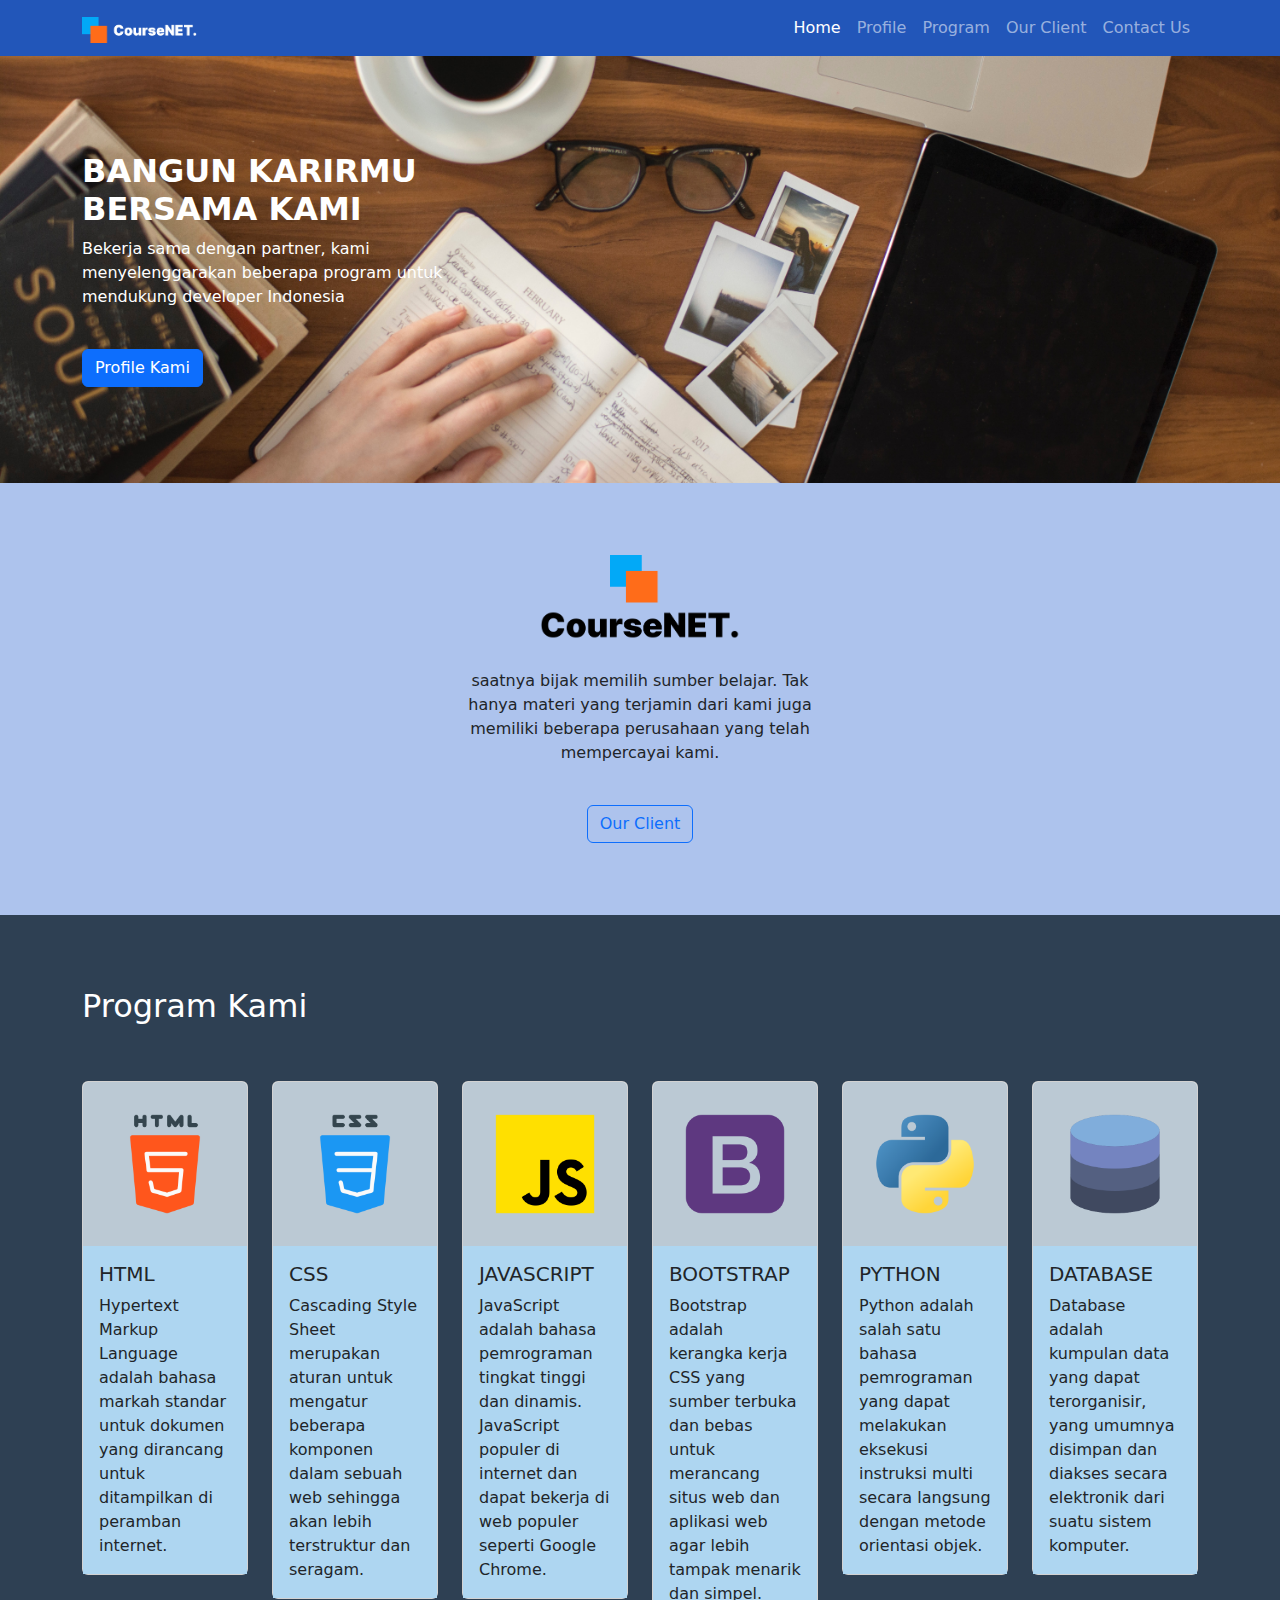
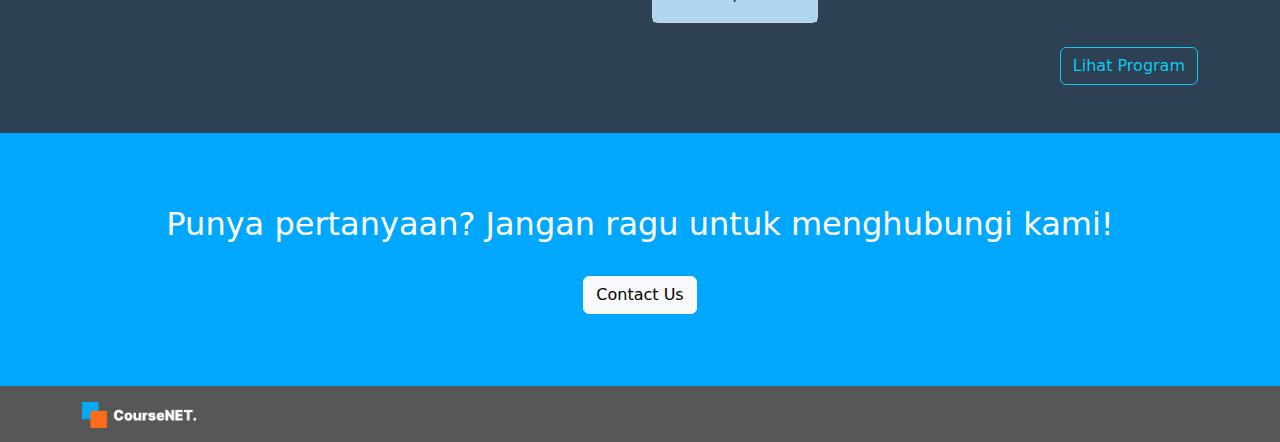
<file: index.html>
<!doctype html>
<html lang="en">
  <head>
    <meta charset="utf-8">
    <meta name="viewport" content="width=device-width, initial-scale=1">
    <title>CourseNet.</title>
    <link rel="stylesheet" type="text/css" href="css/bootstrap.min.css">
    <link rel="icon" href="img/house.png" type="image/x-icon">
  </head>
  <body>
    <!-- Navbar -->
    <nav class="navbar navbar-expand-lg navbar-dark" style="background-color: #2256B9;">
        <div class="container">
          <a class="navbar-brand" href="#"><img src="img/logo 1.png" width="115" height="26"></a>
          <button class="navbar-toggler" type="button" data-bs-toggle="collapse" data-bs-target="#navbarNav" aria-controls="navbarNav" aria-expanded="false" aria-label="Toggle navigation">
            <span class="navbar-toggler-icon"></span>
          </button>
          <div class="collapse navbar-collapse" id="navbarNav">
            <ul class="navbar-nav ms-auto">
              <li class="nav-item">
                <a class="nav-link active" aria-current="page" href="#">Home</a>
              </li>
              <li class="nav-item">
                <a class="nav-link" href="profile.html">Profile</a>
              </li>
              <li class="nav-item">
                <a class="nav-link" href="program.html">Program</a>
              </li>
              <li class="nav-item">
                <a class="nav-link" href="ourclient.html">Our Client</a>
              </li>
              <li class="nav-item">
                <a class="nav-link" href="contactus.html">Contact Us</a>
              </li>
            </ul>
          </div>
        </div>
      </nav>
      <!-- Navbar -->

      <!-- Content -->
      <style>
        .banner {
            background: url(img/background\ 2.jpg) no-repeat center center;
            background-size: cover;
            padding: 2rem 1rem;
            color: #fff;
        }
      </style>
      <div class="container-fluid banner pt-5 pb-5">
          <div class="container">
            <br><br>
            <h2>
                <b>BANGUN KARIRMU</b> <br> <b>BERSAMA KAMI</b>
            </h2>
            <p>Bekerja sama dengan partner, kami <br>
               menyelenggarakan beberapa program untuk <br>
               mendukung developer Indonesia </p>
          <br>
          <a href="profile.html"><button type="button" class="btn btn-primary">Profile Kami</button></a>
          <br><br><br>
          </div>
      </div>
      <!-- Content -->

      <!-- About -->
      <div class="container-fluid about pt-5 pb-5 text-center" style="background-color: #adc3ed;">
        <div class="container">
          <br>
          <img src="img/logo 2.png" width="200" height="90" alt="logo2"> 
          <br><br>
          <p>saatnya bijak memilih sumber belajar. Tak <br>
             hanya materi yang terjamin dari kami juga <br>
             memiliki beberapa perusahaan yang telah <br>
             mempercayai kami.</p>
          <br>
          <a href="ourclient.html"><button type="button" class="btn btn-outline-primary">Our Client</button></a>
          <br><br>
        </div>
      </div>
      <!-- About -->

      <!-- Our Program -->
      <section id="projects" style="background-color: #2E4053;">
        <div class="container">
          <div class="row">
            <div class="col">
              <br><br><br>
              <h2 class="text-white">Program Kami</h2>
              <br><br>
            </div>
          </div>
          <div class="row">
            <div class="col-sm-2 mb-4">
              <div class="card">
                <img src="img/html-5.png" class="card-img-top" alt="html">
                <div class="card-body" style="background-color: #AED6F1;">
                  <h5 class="card-title">HTML</h5>
                  <p class="card-text">Hypertext Markup Language adalah bahasa markah standar untuk dokumen yang dirancang untuk ditampilkan di peramban internet.</p>
                </div>
              </div>
            </div>
            <div class="col-sm-2 mb-4">
              <div class="card">
                <img src="img/css.png" class="card-img-top" alt="css">
                <div class="card-body" style="background-color: #AED6F1;">
                  <h5 class="card-title">CSS</h5>
                  <p class="card-text">Cascading Style Sheet merupakan aturan untuk mengatur beberapa komponen dalam sebuah web sehingga akan lebih terstruktur dan seragam.</p>
                </div>
              </div>
            </div>
            <div class="col-sm-2 mb-4">
              <div class="card">
                <img src="img/js.png" class="card-img-top" alt="javascript">
                <div class="card-body" style="background-color: #AED6F1;">
                  <h5 class="card-title">JAVASCRIPT</h5>
                  <p class="card-text">JavaScript adalah bahasa pemrograman tingkat tinggi dan dinamis. JavaScript populer di internet dan dapat bekerja di web populer seperti Google Chrome.</p>
                </div>
              </div>
            </div>
            <div class="col-sm-2 mb-4">
              <div class="card">
                <img src="img/bootstrap.png" class="card-img-top" alt="bootstrap">
                <div class="card-body" style="background-color: #AED6F1;">
                  <h5 class="card-title">BOOTSTRAP</h5>
                  <p class="card-text">Bootstrap adalah kerangka kerja CSS yang sumber terbuka dan bebas untuk merancang situs web dan aplikasi web agar lebih tampak menarik dan simpel.</p>
                </div>
              </div>
            </div>
            <div class="col-sm-2 mb-4">
              <div class="card">
                <img src="img/python.png" class="card-img-top" alt="python">
                <div class="card-body" style="background-color: #AED6F1;">
                  <h5 class="card-title">PYTHON</h5>
                  <p class="card-text">Python adalah salah satu bahasa pemrograman yang dapat melakukan eksekusi instruksi multi secara langsung dengan metode orientasi objek.</p>
                </div>
              </div>
            </div>
            <div class="col-sm-2 mb-4">
              <div class="card">
                <img src="img/database.png" class="card-img-top" alt="database">
                <div class="card-body" style="background-color: #AED6F1;">
                  <h5 class="card-title">DATABASE</h5>
                  <p class="card-text">Database adalah kumpulan data yang dapat terorganisir, yang umumnya disimpan dan diakses secara elektronik dari suatu sistem komputer.</p>
                </div>
              </div>
            </div>
          </div>
          <div class="d-grid gap-2 d-md-flex justify-content-md-end">
            <a href="program.html"><button type="button" class="btn btn-outline-info">Lihat Program</button></a>
          </div>
          <br><br>
        </div>
      </section>
      <!-- Our Program -->

      <!-- Contact -->
      <div class="container-fluid contact pt-5 pb-5 text-center" style="background-color: #00A7FF;">
        <div class="container">
          <br>
          <h2 class="text-white"> Punya pertanyaan? Jangan ragu untuk menghubungi kami!</h2>
          <br>
          <a href="contactus.html"><button type="button" class="btn btn-light">Contact Us</button></a>
          <br><br>
        </div>
      </div>
      <!-- Contact -->

      <!-- Footer -->
      <footer>
        <nav class="navbar" style="background-color: #555857;">
          <div class="container">
            <a class="navbar-brand">
              <img src="img/logo 1.png" alt="logofooter1" width="115" height="26">
            </a>
          </div>
        </nav>
      </footer>
      <!-- Footer -->
    <script type="text/javascript" src="js/bootstrap.min.js"></script>
  </body>
</html>
</file>
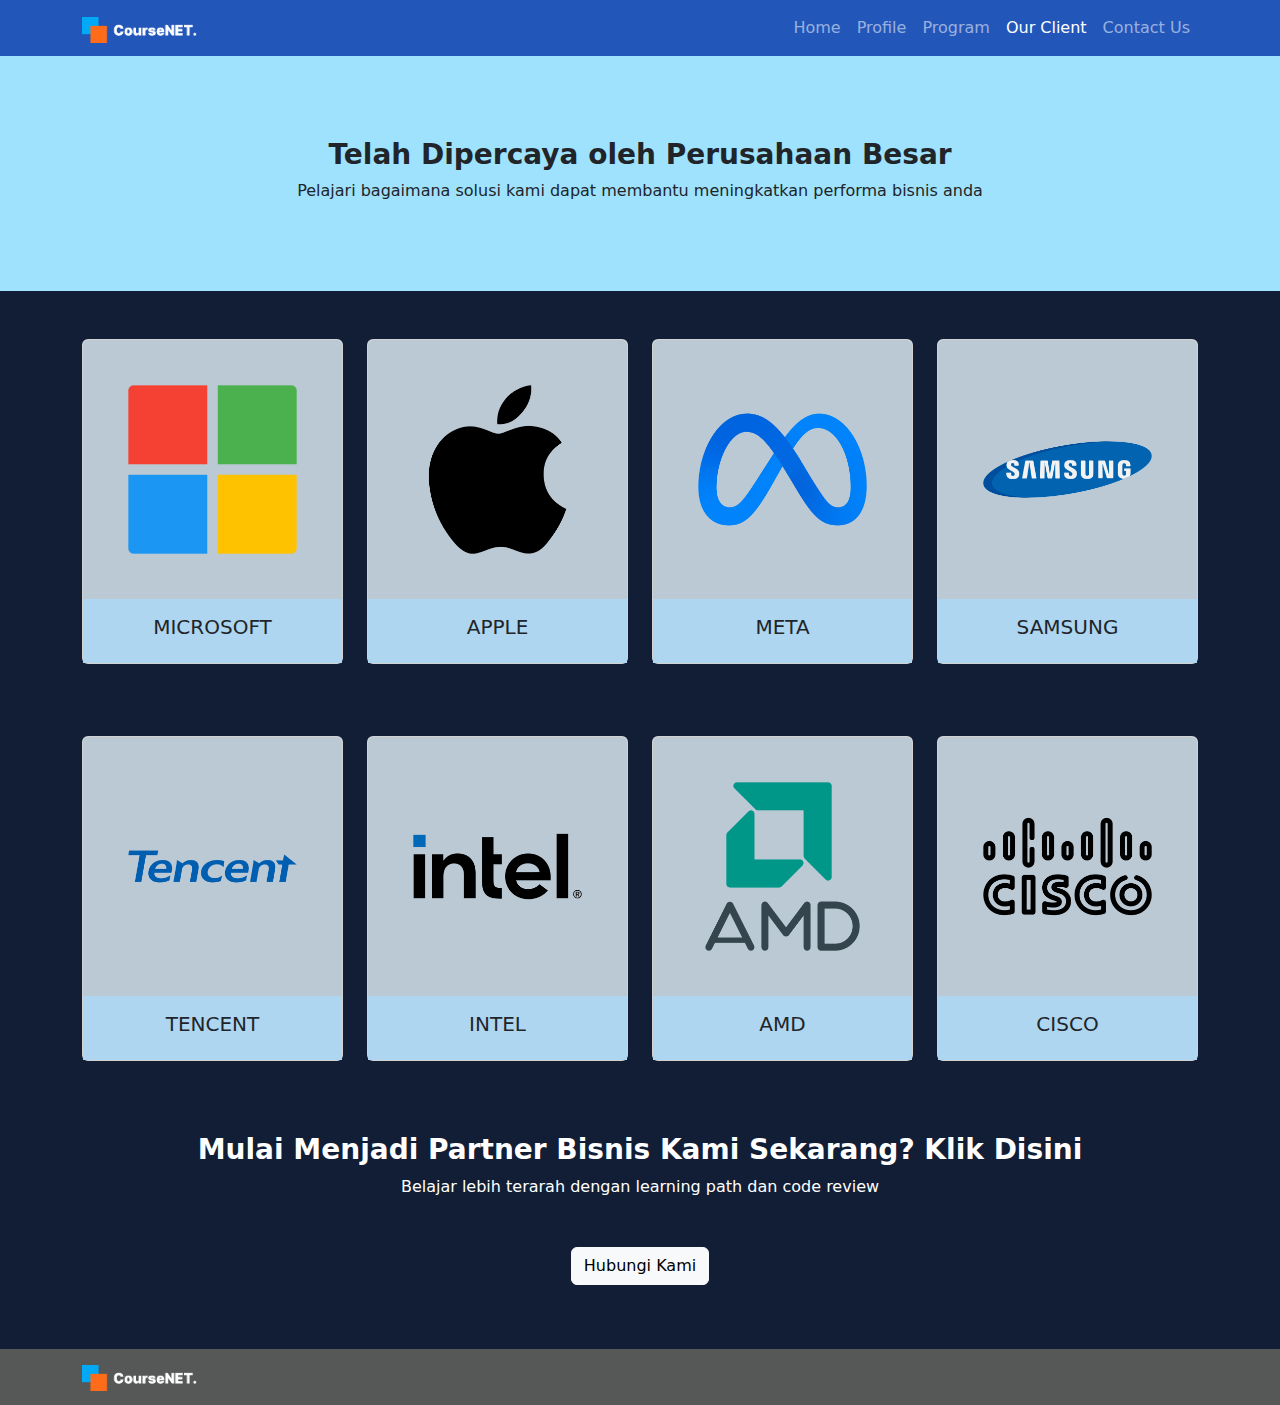
<file: ourclient.html>
<!DOCTYPE html>
<html lang="en">
<head>
    <meta charset="UTF-8">
    <meta http-equiv="X-UA-Compatible" content="IE=edge">
    <meta name="viewport" content="width=device-width, initial-scale=1.0">
    <title>Our Client</title>
    <link rel="stylesheet" type="text/css" href="css/bootstrap.min.css">
    <link rel="icon" href="img/value.png" type="image/x-icon">
</head>
<body>
    <!--Navbar-->
    <nav class="navbar navbar-expand-lg navbar-dark" style="background-color: #2256B9;">
        <div class="container">
          <a class="navbar-brand" href="#"><img src="img/logo 1.png" width="115" height="26"></a>
          <button class="navbar-toggler" type="button" data-bs-toggle="collapse" data-bs-target="#navbarNav" aria-controls="navbarNav" aria-expanded="false" aria-label="Toggle navigation">
            <span class="navbar-toggler-icon"></span>
          </button>
          <div class="collapse navbar-collapse" id="navbarNav">
            <ul class="navbar-nav ms-auto">
              <li class="nav-item">
                <a class="nav-link" href="index.html">Home</a>
              </li>
              <li class="nav-item">
                <a class="nav-link" href="profile.html">Profile</a>
              </li>
              <li class="nav-item">
                <a class="nav-link" href="program.html">Program</a>
              </li>
              <li class="nav-item">
                <a class="nav-link active" aria-current="page" href="#">Our Client</a>
              </li>
              <li class="nav-item">
                <a class="nav-link" href="contactus.html">Contact Us</a>
              </li>
            </ul>
          </div>
        </div>
      </nav>
    <!-- Akhir Navbar-->

    <!--About-->
    <div class="container-fluid about pt-5 pb-5 text-center" style="background-color: #9ee2fd;">
        <div class="container">
          <h3>
            <br>
            <b>Telah Dipercaya oleh Perusahaan Besar
            </b>
          </h3>
          <p> Pelajari bagaimana solusi kami dapat membantu meningkatkan performa bisnis anda <br>
            <br>
          </p>
        </div>
      </div>
    <!-- Akhir About-->

    <!--colums-->
    <section id="projects" style="background-color: #111e36;">
        <div class="container">
          <div class="row">
            <div class="col">
              <br><br>
            </div>
          </div>
          <div class="row">
            <div class="col-sm-3 mb-4">
              <div class="card">
                <img src="img/microsoft.png" class="card-img-top" alt="microsoft">
                <div class="card-body" style="background-color: #AED6F1;">
                  <h5 class="card-title text-center">MICROSOFT</h5>
                </div>
              </div>
            </div>
            <div class="col-sm-3 mb-4">
              <div class="card">
                <img src="img/apple-logo.png" class="card-img-top" alt="apple">
                <div class="card-body" style="background-color: #AED6F1;">
                  <h5 class="card-title text-center">APPLE</h5>
                </div>
              </div>
            </div>
            <div class="col-sm-3 mb-4">
              <div class="card">
                <img src="img/meta.png" class="card-img-top" alt="meta">
                <div class="card-body" style="background-color: #AED6F1;">
                  <h5 class="card-title text-center">META</h5>
                </div>
              </div>
            </div>
            <div class="col-sm-3 mb-4">
              <div class="card">
                <img src="img/samsung.png" class="card-img-top" alt="samsung">
                <div class="card-body" style="background-color: #AED6F1;">
                  <h5 class="card-title text-center">SAMSUNG</h5>
                </div>
              </div>
            </div>
          <div class="d-grid gap-2 d-md-flex justify-content-md-end">
          </div>
        </div>
        <br><br>
    </div>
    </section>

    <!--slide 2-->
    <section id="projects" style="background-color: #111e36;">
        <div class="container">
          <div class="row">
            <div class="col">
            </div>
          </div>
          <div class="row">
            <div class="col-sm-3 mb-4">
              <div class="card">
                <img src="img/tencent.png" class="card-img-top" alt="tencent">
                <div class="card-body" style="background-color: #AED6F1;">
                  <h5 class="card-title text-center">TENCENT</h5>
                </div>
              </div>
            </div>
            <div class="col-sm-3 mb-4">
              <div class="card">
                <img src="img/intel.png" class="card-img-top" alt="intel">
                <div class="card-body" style="background-color: #AED6F1;">
                  <h5 class="card-title text-center">INTEL</h5>
                </div>
              </div>
            </div>
            <div class="col-sm-3 mb-4">
              <div class="card">
                <img src="img/amd.png" class="card-img-top" alt="amd">
                <div class="card-body" style="background-color: #AED6F1;">
                  <h5 class="card-title text-center">AMD</h5>
                </div>
              </div>
            </div>
            <div class="col-sm-3 mb-4">
              <div class="card">
                <img src="img/cisco.png" class="card-img-top" alt="cisco">
                <div class="card-body" style="background-color: #AED6F1;">
                  <h5 class="card-title text-center">CISCO</h5>
                </div>
              </div>
            </div>
          <div class="d-grid gap-2 d-md-flex justify-content-md-end">
          </div>
        </div>
    </div>
    </section>
    <!--colums-->
    <!--bagian akhir-->
    <div class="container-fluid about pt-5 pb-5 text-center" style="background-color: #111e36;">
          <div class="container text-white">
            <h3>
              <b>Mulai Menjadi Partner Bisnis Kami Sekarang? Klik Disini
              </b>
            </h3>
            <p> Belajar lebih terarah dengan learning path dan code review
                <br><br><br>
          <a href="contactus.html"><button type="button" class="btn btn-light">Hubungi Kami</button></a>
        </div>
      </div>
    <!--bagian akhir-->

    <!--footer-->
    <footer>
        <nav class="navbar" style="background-color: #555857;">
          <div class="container">
            <a class="navbar-brand">
              <img src="img/logo 1.png" alt="logofooter1" width="115" height="26">
            </a>
          </div>
        </nav>
      </footer>
    <!--footer-->
    <script type="text/javascript" src="js/bootstrap.min.js"></script>
</body>
</html>
</file>
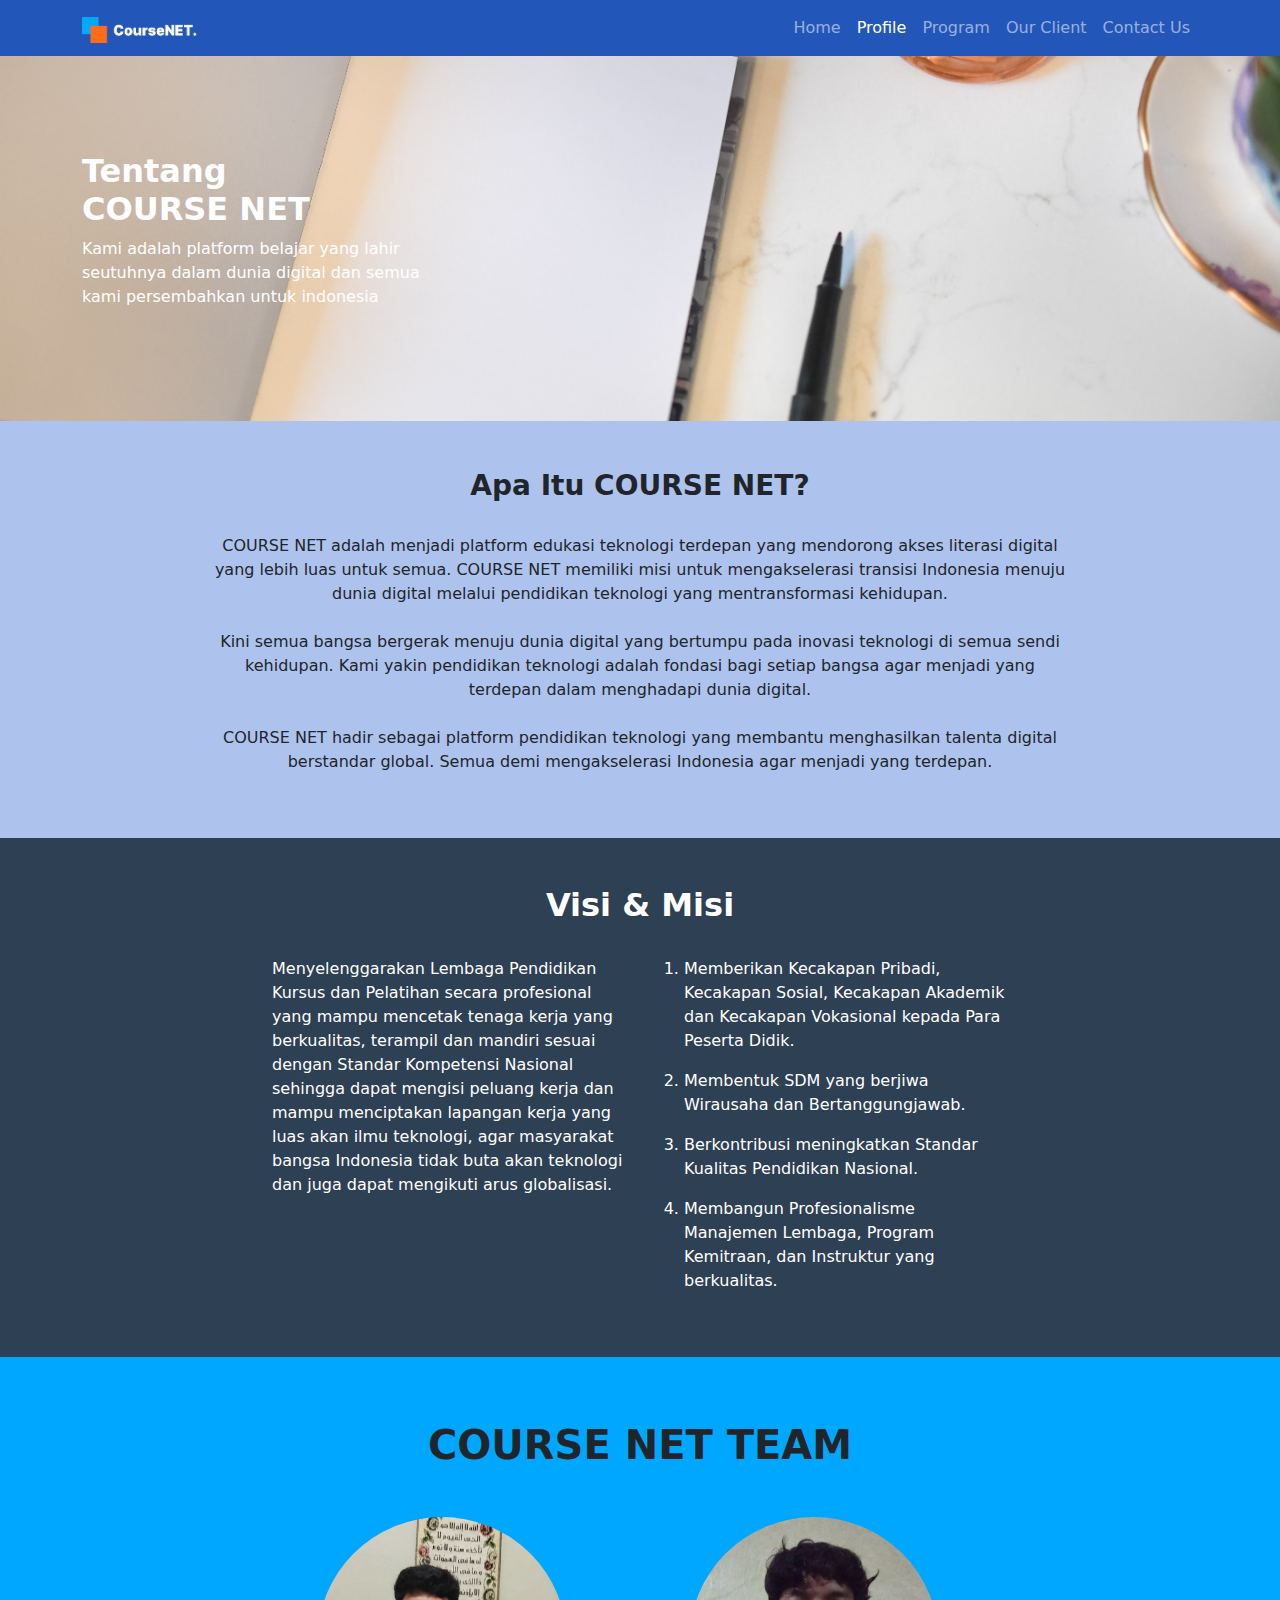
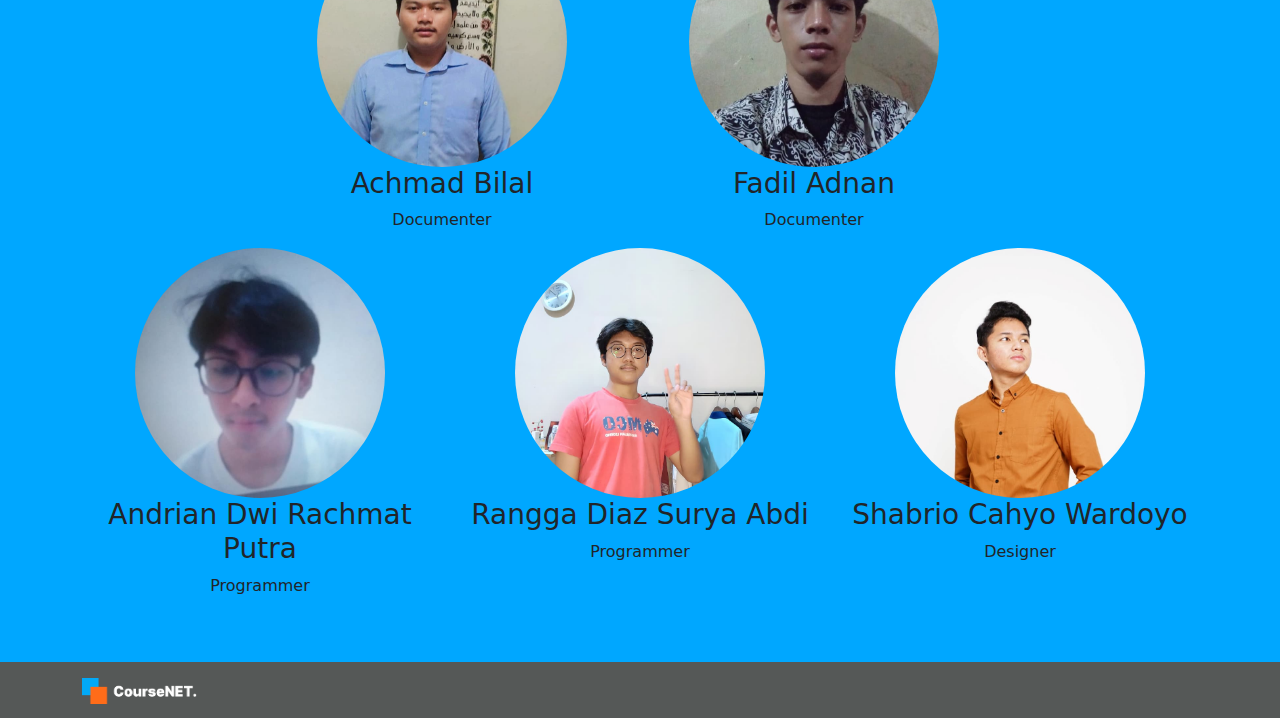
<file: profile.html>
<!DOCTYPE html>
<html lang="en">
<head>
    <meta charset="UTF-8">
    <meta http-equiv="X-UA-Compatible" content="IE=edge">
    <meta name="viewport" content="width=device-width, initial-scale=1.0">
    <title>Profile</title>
    <link rel="stylesheet" type="text/css" href="css/bootstrap.min.css">
    <link rel="icon" href="img/man.png" type="image/x-icon">
</head>
<body>
    <!-- Navbar -->
    <nav class="navbar navbar-expand-lg navbar-dark" style="background-color: #2256B9;">
        <div class="container">
          <a class="navbar-brand" href="#"><img src="img/logo 1.png" width="115" height="26"></a>
          <button class="navbar-toggler" type="button" data-bs-toggle="collapse" data-bs-target="#navbarNav" aria-controls="navbarNav" aria-expanded="false" aria-label="Toggle navigation">
            <span class="navbar-toggler-icon"></span>
          </button>
          <div class="collapse navbar-collapse" id="navbarNav">
            <ul class="navbar-nav ms-auto">
              <li class="nav-item">
                <a class="nav-link" href="index.html">Home</a>
              </li>
              <li class="nav-item">
                <a class="nav-link active" aria-current="page" href="#">Profile</a>
              </li>
              <li class="nav-item">
                <a class="nav-link" href="program.html">Program</a>
              </li>
              <li class="nav-item">
                <a class="nav-link" href="ourclient.html">Our Client</a>
              </li>
              <li class="nav-item">
                <a class="nav-link" href="contactus.html">Contact Us</a>
              </li>
            </ul>
          </div>
        </div>
      </nav>
      <!-- Navbar -->

      <!-- Content -->
      <style>
        .profilebanner {
              background: url(img/background\ 1.jpg) no-repeat center center;
              background-size: cover;
              padding: 2rem 1rem;
              color: #fff;
        }
      </style>
      <div class="container-fluid profilebanner pt-5 pb-5">
        <div class="container">
          <br><br>
          <h2>
              <b>Tentang</b> <br> <b>COURSE NET</b>
          </h2>
          <p>Kami adalah platform belajar yang lahir <br>
             seutuhnya dalam dunia digital dan semua <br>
             kami persembahkan untuk indonesia </p>
        <br><br>
        </div>
    </div>
      <!-- Content -->

      <!-- About -->
      <div class="container-fluid about pt-5 pb-5 text-center" style="background-color: #adc3ed;">
        <div class="container">
          <h3>
            <b>Apa Itu COURSE NET?</b>
          </h3>
          <br>
          <p>COURSE NET adalah menjadi platform edukasi teknologi terdepan yang mendorong akses literasi digital <br> 
            yang lebih luas untuk semua. COURSE NET memiliki misi untuk mengakselerasi transisi Indonesia menuju <br> 
            dunia digital melalui pendidikan teknologi yang mentransformasi kehidupan. <br>
            <br>
            Kini semua bangsa bergerak menuju dunia digital yang bertumpu pada inovasi teknologi di semua sendi <br> 
            kehidupan. Kami yakin pendidikan teknologi adalah fondasi bagi setiap bangsa agar menjadi yang <br> 
            terdepan dalam menghadapi dunia digital. <br>
            <br>
            COURSE NET hadir sebagai platform pendidikan teknologi yang membantu menghasilkan talenta digital <br> 
            berstandar global. Semua demi mengakselerasi Indonesia agar menjadi yang terdepan.</p>
        </div>
      </div>
      <!-- About -->

      <!-- Visi & Misi -->
      <section id="visi" style="background-color: #2E4053;">
        <div class="container pt-5 pb-5 text-white">
          <div class="row text-center">
            <div class="col">
              <h2> <b>Visi & Misi</b> </h2>
              <br>
            </div>
          </div>
          <div class="row justify-content-center fs-6">
            <div class="col-4">
              <p>Menyelenggarakan Lembaga Pendidikan Kursus dan Pelatihan secara profesional yang mampu mencetak tenaga kerja yang berkualitas, 
                terampil dan mandiri sesuai dengan Standar Kompetensi Nasional sehingga dapat mengisi peluang kerja dan mampu menciptakan lapangan kerja
                yang luas akan ilmu teknologi, agar masyarakat bangsa Indonesia tidak buta akan teknologi dan juga dapat mengikuti arus globalisasi.</p>
            </div>
            <div class="col-4">
              <ol>
                <li>
                  <p>Memberikan Kecakapan Pribadi, Kecakapan Sosial, Kecakapan Akademik dan Kecakapan Vokasional kepada Para Peserta Didik.</p>
                </li>
                <li>
                  <p>Membentuk SDM yang berjiwa Wirausaha dan Bertanggungjawab.</p>
                </li>
                <li>
                  <p>Berkontribusi meningkatkan Standar Kualitas Pendidikan Nasional.</p>
                </li>
                <li>
                  <p>Membangun Profesionalisme Manajemen Lembaga, Program Kemitraan, dan Instruktur yang berkualitas.</p>
                </li>
              </ol>
            </div>
          </div>
        </div>
      </section>
      <!-- Visi & Misi -->
      <!-- Profil -->
      <div class="profileguru pt-3 pb-4" style="background-color: #00A7FF;">
      <div class="container">
        <h1 class="my-5 text-center"> <b>COURSE NET TEAM</b> </h1>
        <div class="row">
            <div class="row justify-content-center fs-6">
            <div class="col-4 text-center">
                <img class="rounded-circle img-fluid d-block mx-auto" src="img/bilal.jpg" alt="" height="250px" width="250px">
              <h3>Achmad Bilal</h3>
              <p>Documenter</p>
            </div>
            <div class="col-4 text-center">
                <img class="rounded-circle img-fluid d-block mx-auto" src="img/fadil.jpg" alt="" height="250px" width="250px">
              <h3>Fadil Adnan</h3>
              <p>Documenter</p>
            </div>
          </div>
          <div class="col-lg-4 col-sm-6 text-center mb-4">
            <img class="rounded-circle img-fluid d-block mx-auto" src="img/drian.jpg" alt="adrian" height="250px" width="250px">
          <h3>Andrian Dwi Rachmat Putra</h3>
          <p>Programmer</p>
        </div>
        <div class="col-lg-4 col-sm-6 text-center mb-4">
            <img class="rounded-circle img-fluid d-block mx-auto" src="img/diaz.jpg" alt="" height="250px" width="250px">
          <h3>Rangga Diaz Surya Abdi</h3>
          <p>Programmer</p>
        </div>
        <div class="col-lg-4 col-sm-6 text-center mb-4">
            <img class="rounded-circle img-fluid d-block mx-auto" src="img/shabrio.jpg" alt="" height="250px" width="250px">
          <h3>Shabrio Cahyo Wardoyo</h3>
          <p>Designer</p>
        </div>
        </div>
      </div>
    </div>
      <!-- Profil -->

      <!-- Footer -->
      <footer>
        <nav class="navbar" style="background-color: #555857;">
          <div class="container">
            <a class="navbar-brand">
              <img src="img/logo 1.png" alt="logofooter1" width="115" height="26">
            </a>
          </div>
        </nav>
      </footer>
      <!-- Footer -->

    <script type="text/javascript" src="js/bootstrap.min.js"></script>
</body>
</html>
</file>
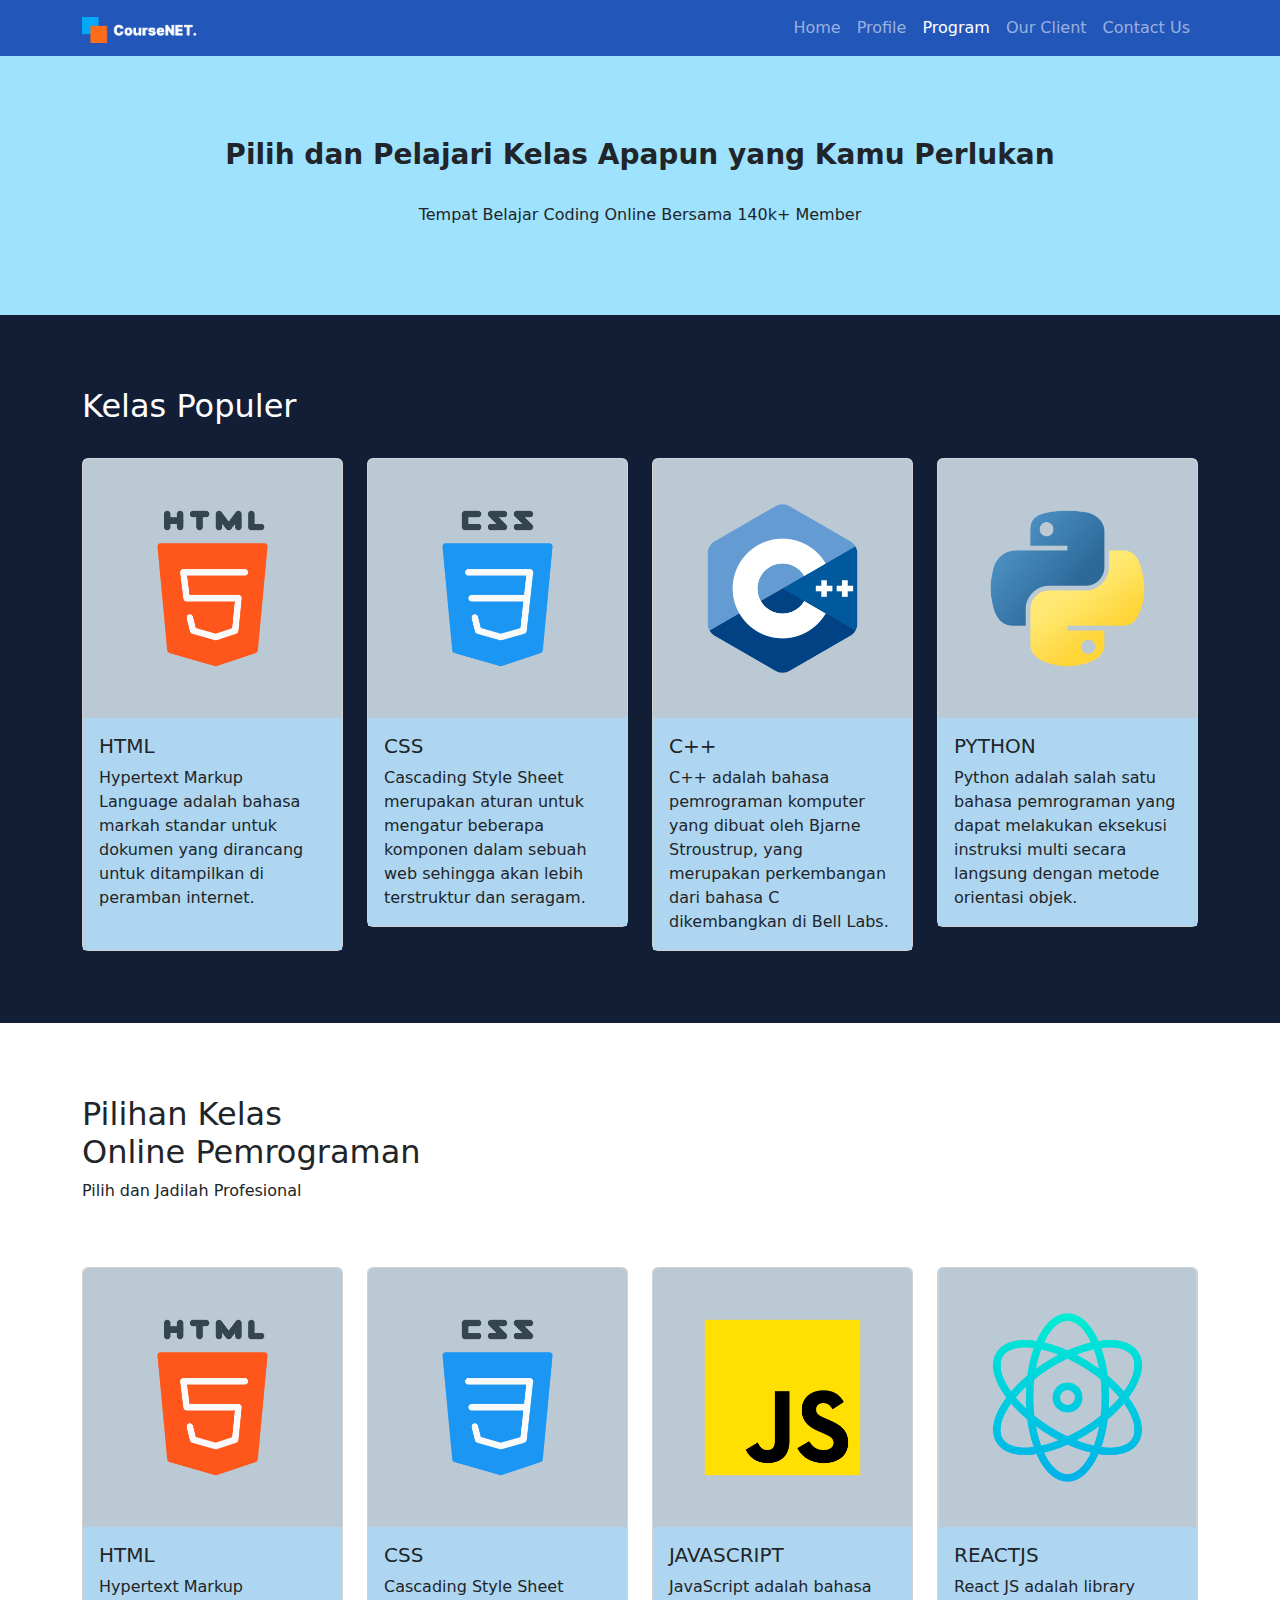
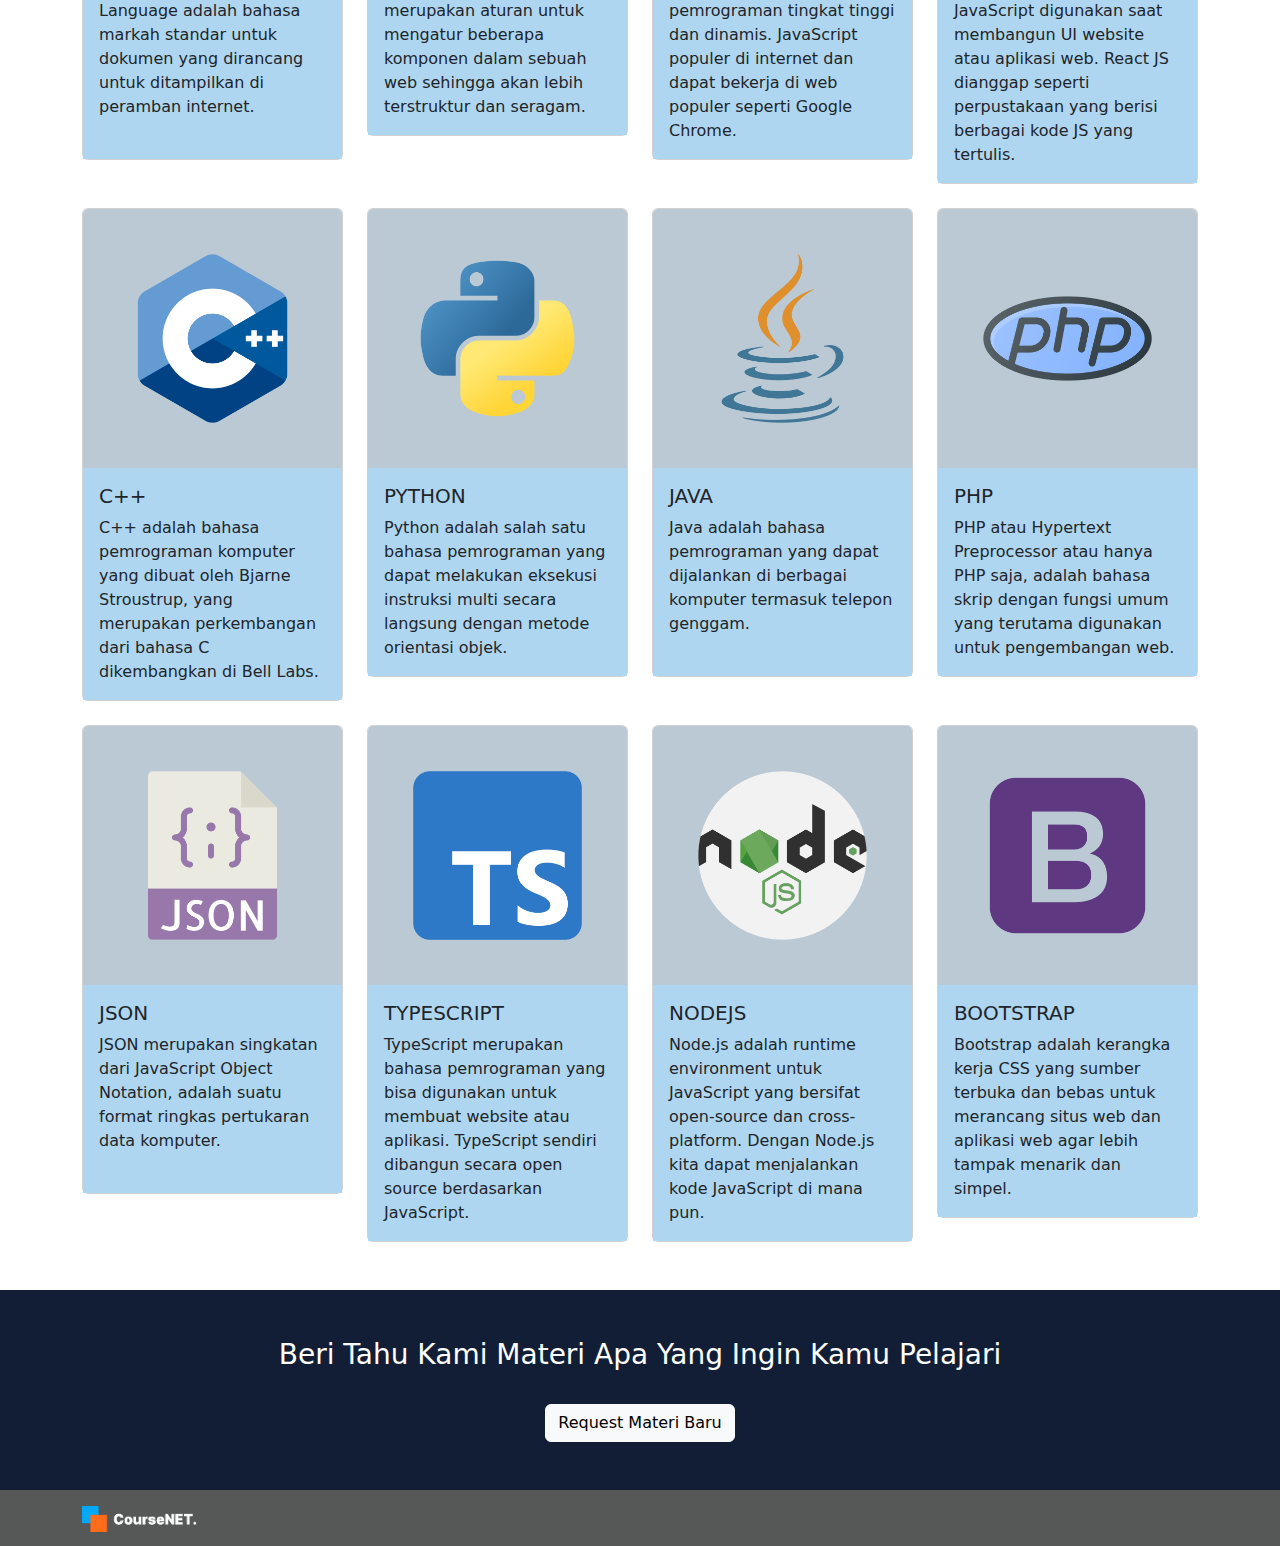
<file: program.html>
<!DOCTYPE html>
<html lang="en">
<head>
    <meta charset="UTF-8">
    <meta http-equiv="X-UA-Compatible" content="IE=edge">
    <meta name="viewport" content="width=device-width, initial-scale=1.0">
    <title>Program</title>
    <link rel="stylesheet" type="text/css" href="css/bootstrap.min.css">
    <link rel="icon" href="img/programming.png" type="image/x-icon">
</head>
<body>
    <!--Navbar-->
    <nav class="navbar navbar-expand-lg navbar-dark" style="background-color: #2256B9;">
        <div class="container">
          <a class="navbar-brand" href="#"><img src="img/logo 1.png" width="115" height="26"></a>
          <button class="navbar-toggler" type="button" data-bs-toggle="collapse" data-bs-target="#navbarNav" aria-controls="navbarNav" aria-expanded="false" aria-label="Toggle navigation">
            <span class="navbar-toggler-icon"></span>
          </button>
          <div class="collapse navbar-collapse" id="navbarNav">
            <ul class="navbar-nav ms-auto">
              <li class="nav-item">
                <a class="nav-link" href="index.html">Home</a>
              </li>
              <li class="nav-item">
                <a class="nav-link" href="profile.html">Profile</a>
              </li>
              <li class="nav-item">
                <a class="nav-link active" aria-current="page" href="#">Program</a>
              </li>
              <li class="nav-item">
                <a class="nav-link" href="ourclient.html">Our Client</a>
              </li>
              <li class="nav-item">
                <a class="nav-link" href="contactus.html">Contact Us</a>
              </li>
            </ul>
          </div>
        </div>
      </nav>
    <!-- Akhir Navbar-->

    <!--About-->
    <div class="container-fluid about pt-5 pb-5 text-center" style="background-color: #9ee2fd;">
        <div class="container">
          <h3>
            <br>
            <b>Pilih dan Pelajari Kelas Apapun yang Kamu Perlukan
            </b>
          </h3>
          <br>
          <p> Tempat Belajar Coding Online Bersama 140k+ Member<br>
            <br>
          </p>
        </div>
      </div>
    <!-- Akhir About-->

    <!--Kolom Kelas-->
    <section id="projects" style="background-color: #111e36;">
        <div class="container">
          <div class="row">
            <div class="col">
              <br><br><br>
              <h2 class="text-white">Kelas Populer</h2>
              <br>
            </div>
          </div>
          <div class="row">
            <div class="col-sm-3 mb-4">
              <div class="card">
                <img src="img/html-5.png" class="card-img-top" alt="html">
                <div class="card-body" style="background-color: #AED6F1;">
                  <h5 class="card-title">HTML</h5>
                  <p class="card-text">Hypertext Markup Language adalah bahasa markah standar untuk dokumen yang dirancang untuk ditampilkan di peramban internet. <br><br></p>
                </div>
              </div>
            </div>
            <div class="col-sm-3 mb-4">
              <div class="card">
                <img src="img/css.png" class="card-img-top" alt="css">
                <div class="card-body" style="background-color: #AED6F1;">
                  <h5 class="card-title">CSS</h5>
                  <p class="card-text">Cascading Style Sheet merupakan aturan untuk mengatur beberapa komponen dalam sebuah web sehingga akan lebih terstruktur dan seragam.</p>
                </div>
              </div>
            </div>
            <div class="col-sm-3 mb-4">
              <div class="card">
                <img src="img/c-.png" class="card-img-top" alt="c++">
                <div class="card-body" style="background-color: #AED6F1;">
                  <h5 class="card-title">C++</h5>
                  <p class="card-text">C++ adalah bahasa pemrograman komputer yang dibuat oleh Bjarne Stroustrup, yang merupakan perkembangan dari bahasa C dikembangkan di Bell Labs.</p>
                </div>
              </div>
            </div>
            <div class="col-sm-3 mb-4">
              <div class="card">
                <img src="img/python.png" class="card-img-top" alt="python">
                <div class="card-body" style="background-color: #AED6F1;">
                  <h5 class="card-title">PYTHON</h5>
                  <p class="card-text">Python adalah salah satu bahasa pemrograman yang dapat melakukan eksekusi instruksi multi secara langsung dengan metode orientasi objek.</p>
                </div>
              </div>
            </div>
        </div>
        <br><br>
    </div>
    </section>
    <!--Kolom Kelas-->

    <!--Pilihan Kelas-->
    <div class="container">
      <div class="row">
        <div class="col">
          <br><br><br>
          <h2 class="text-dark">Pilihan Kelas
            <br>Online Pemrograman
          </h2>
          <p>Pilih dan Jadilah Profesional</p>
          <br><br>
        </div>
      </div>
      <div class="row">
        <div class="col-sm-3 mb-4">
          <div class="card">
            <img src="img/html-5.png" class="card-img-top" alt="html">
            <div class="card-body" style="background-color: #AED6F1;">
              <h5 class="card-title">HTML</h5>
              <p class="card-text">Hypertext Markup Language adalah bahasa markah standar untuk dokumen yang dirancang untuk ditampilkan di peramban internet. <br><br></p>
            </div>
          </div>
        </div>
        <div class="col-sm-3 mb-4">
          <div class="card">
            <img src="img/css.png" class="card-img-top" alt="css">
            <div class="card-body" style="background-color: #AED6F1;">
              <h5 class="card-title">CSS</h5>
              <p class="card-text">Cascading Style Sheet merupakan aturan untuk mengatur beberapa komponen dalam sebuah web sehingga akan lebih terstruktur dan seragam.</p>
            </div>
          </div>
        </div>
        <div class="col-sm-3 mb-4">
          <div class="card">
            <img src="img/js.png" class="card-img-top" alt="javascript">
            <div class="card-body" style="background-color: #AED6F1;">
              <h5 class="card-title">JAVASCRIPT</h5>
              <p class="card-text">JavaScript adalah bahasa pemrograman tingkat tinggi dan dinamis. JavaScript populer di internet dan dapat bekerja di web populer seperti Google Chrome.</p>
            </div>
          </div>
        </div>
        <div class="col-sm-3 mb-4">
          <div class="card">
            <img src="img/physics.png" class="card-img-top" alt="reactjs">
            <div class="card-body" style="background-color: #AED6F1;">
              <h5 class="card-title">REACTJS</h5>
              <p class="card-text">React JS adalah library JavaScript digunakan saat membangun UI website atau aplikasi web. React JS dianggap seperti perpustakaan yang berisi berbagai kode JS yang tertulis.</p>
            </div>
          </div>
        </div>
      <div class="d-grid gap-2 d-md-flex justify-content-md-end">
      </div>
    </div>
    <!--col2-->
    <div class="row">
      <div class="col-sm-3 mb-4">
        <div class="card">
          <img src="img/c-.png" class="card-img-top" alt="c++">
          <div class="card-body" style="background-color: #AED6F1;">
            <h5 class="card-title">C++</h5>
            <p class="card-text">C++ adalah bahasa pemrograman komputer yang dibuat oleh Bjarne Stroustrup, yang merupakan perkembangan dari bahasa C dikembangkan di Bell Labs.</p>
          </div>
        </div>
      </div>
      <div class="col-sm-3 mb-4">
        <div class="card">
          <img src="img/python.png" class="card-img-top" alt="python">
          <div class="card-body" style="background-color: #AED6F1;">
            <h5 class="card-title">PYTHON</h5>
            <p class="card-text">Python adalah salah satu bahasa pemrograman yang dapat melakukan eksekusi instruksi multi secara langsung dengan metode orientasi objek.</p>
          </div>
        </div>
      </div>
      <div class="col-sm-3 mb-4">
        <div class="card">
          <img src="img/java.png" class="card-img-top" alt="java">
          <div class="card-body" style="background-color: #AED6F1;">
            <h5 class="card-title">JAVA</h5>
            <p class="card-text">Java adalah bahasa pemrograman yang dapat dijalankan di berbagai komputer termasuk telepon genggam. <br><br></p>
          </div>
        </div>
      </div>
      <div class="col-sm-3 mb-4">
        <div class="card">
          <img src="img/php.png" class="card-img-top" alt="php">
          <div class="card-body" style="background-color: #AED6F1;">
            <h5 class="card-title">PHP</h5>
            <p class="card-text">PHP atau Hypertext Preprocessor atau hanya PHP saja, adalah bahasa skrip dengan fungsi umum yang terutama digunakan untuk pengembangan web.</p>
          </div>
        </div>
      </div>
    <div class="d-grid gap-2 d-md-flex justify-content-md-end">
    </div>
  </div>
  <!--col2-->

  <!--col3-->
  <div class="row">
    <div class="col-sm-3 mb-4">
      <div class="card">
        <img src="img/json-file.png" class="card-img-top" alt="json">
        <div class="card-body" style="background-color: #AED6F1;">
          <h5 class="card-title">JSON</h5>
          <p class="card-text">JSON merupakan singkatan dari JavaScript Object Notation, adalah suatu format ringkas pertukaran data komputer. <br><br></p>
        </div>
      </div>
    </div>
    <div class="col-sm-3 mb-4">
      <div class="card">
        <img src="img/typescript.png" class="card-img-top" alt="typescript">
        <div class="card-body" style="background-color: #AED6F1;">
          <h5 class="card-title">TYPESCRIPT</h5>
          <p class="card-text">TypeScript merupakan bahasa pemrograman yang bisa digunakan untuk membuat website atau aplikasi. TypeScript sendiri dibangun secara open source berdasarkan JavaScript.</p>
        </div>
      </div>
    </div>
    <div class="col-sm-3 mb-4">
      <div class="card">
        <img src="img/nodejs.png" class="card-img-top" alt="nodejs">
        <div class="card-body" style="background-color: #AED6F1;">
          <h5 class="card-title">NODEJS</h5>
          <p class="card-text">Node.js adalah runtime environment untuk JavaScript yang bersifat open-source dan cross-platform. Dengan Node.js kita dapat menjalankan kode JavaScript di mana pun.</p>
        </div>
      </div>
    </div>
    <div class="col-sm-3 mb-4">
      <div class="card">
        <img src="img/bootstrap.png" class="card-img-top" alt="bootstrap">
        <div class="card-body" style="background-color: #AED6F1;">
          <h5 class="card-title">BOOTSTRAP</h5>
          <p class="card-text">Bootstrap adalah kerangka kerja CSS yang sumber terbuka dan bebas untuk merancang situs web dan aplikasi web agar lebih tampak menarik dan simpel.</p>
        </div>
      </div>
    </div>
  <div class="d-grid gap-2 d-md-flex justify-content-md-end">
  </div>
</div>
<br>
</div>

    <!--Slide Akhir-->
    <div class="container-fluid about pt-5 pb-5 text-center" style="background-color: #111e36;">
      <div class="container">
        <h3 class="text-white">Beri Tahu Kami Materi Apa Yang Ingin Kamu Pelajari</h3><br>
        <a href="contactus.html"><button type="button" class="btn btn-light">Request Materi Baru</button></a>
      </div>
    </div>
    <!--Slide Akhir-->

    <!--footer-->
    <footer>
      <nav class="navbar" style="background-color: #555857;">
        <div class="container">
          <a class="navbar-brand">
            <img src="img/logo 1.png" alt="logofooter1" width="115" height="26">
          </a>
        </div>
      </nav>
    </footer>
    <!--footer-->
    <script type="text/javascript" src="js/bootstrap.min.js"></script>
</body>
</html>
</file>
